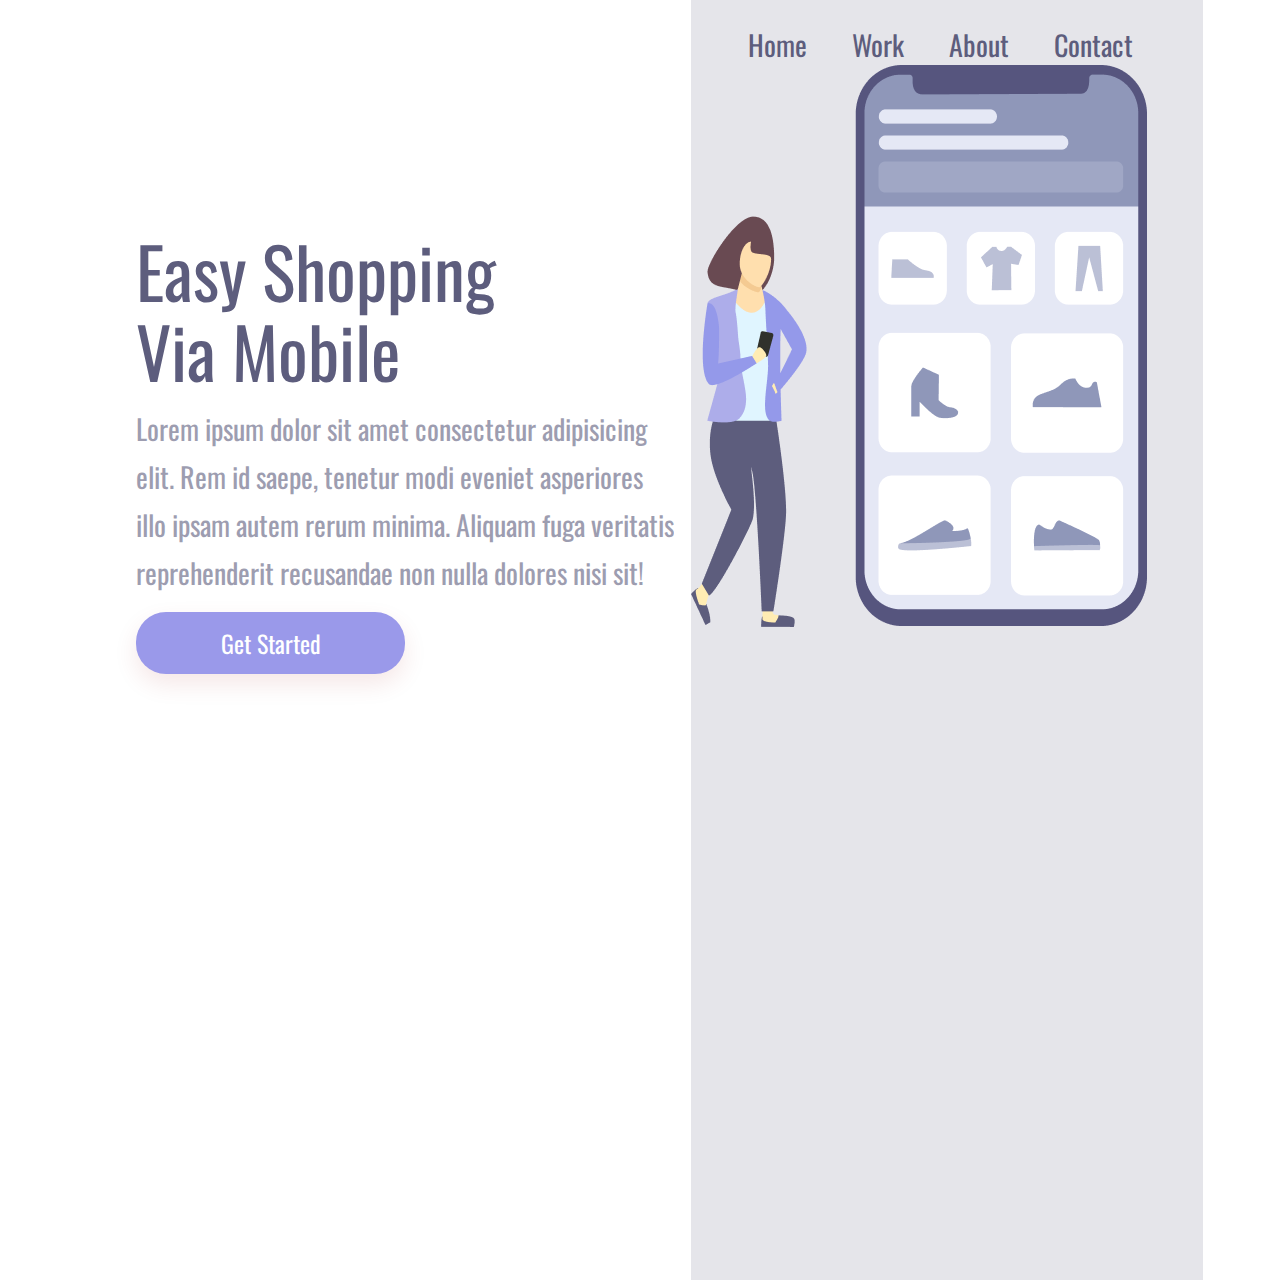
<file: projetos git/index.html>
<!DOCTYPE html>
<html lang="en">
<head>
    <meta charset="UTF-8">
    <meta name="viewport" content="width=device-width, initial-scale=1.0">
    <title>Projeto Figma 2</title>
    <link rel="preconnect" href="https://fonts.googleapis.com">
    <link rel="preconnect" href="https://fonts.gstatic.com" crossorigin>
    <link href="https://fonts.googleapis.com/css2?family=Oswald&display=swap" rel="stylesheet">
    <link rel="stylesheet" href="./figma.css">
</head>


<body>
    <div class="div">
    <section class="section-left">
        <h1>Easy Shopping Via Mobile</h1>
        <p>Lorem ipsum dolor sit amet consectetur adipisicing elit. Rem id saepe, tenetur modi eveniet asperiores illo ipsam autem rerum minima. Aliquam fuga veritatis reprehenderit recusandae non nulla dolores nisi sit!</p>
        <button>Get Started</button>
    </section>

<section class="section-right">
    <header>
        <a>Home</a>
        <a>Work</a>
        <a>About</a>
        <a>Contact</a>

    </header>
    <img src="./Illustration-3-3.png" alt="">
</section>
    </div>

</body>
</html>
</file>
<file: projetos git/figma.css>
*{
    font-family: 'Oswald', sans-serif;
    margin: 0;
    padding: 0;
    box-sizing: border-box;
}


.div{
    height: 90vh;
    width: 90vw;
}

.section-left{
    display: inline-block;
    width: 60%;
    padding-left: 136px;
    margin-top: 20%;

}

.section-right{
    display: inline-block;
    background-color: rgba(93,93,125,0.16);
    height: 100vw;
    width: 40%;
    position: absolute;
    
}

img{
    position:static;
    top: 10%;
    right: 130px;
}

h1{
    font-size: 70px;
    font-weight: 400;
    line-height: 80px;
    letter-spacing: 0px;
    text-align: left;
    color: #5D5D7D;
    width: 368px;

    }

    p{
        font-size: 28px;
        font-weight: 400;
        line-height: 48px;
        letter-spacing: 0px;
        text-align: left;
        color: #5D5D7D;
        opacity: 60%;
        margin: 15px 0;
        width: 540px;

    }

    button{
        width: 269px;
        height: 62px;
        background-color: #9a99ea;
        box-shadow: 0px 10px 24px rgba(148,-153,-234,0.0979959);
        font-size: 24px;
        line-height: 36px;
        text-align: center;
        color: #FFFFFF;
        border: none;
        border-radius: 30px;
        cursor: pointer;
    }

    button:hover{
        opacity: .9;
    }

    button:active{
        opacity: 0.4;
    }

    a{
        font-size: 28px;
        line-height: 41px;
        margin-right: 41px;
        cursor: pointer;
        color: #5D5D7D;
    }

    a:hover{
        opacity: .9;
    }

    a:active{
        opacity: .6;
    }

    header{
        margin: 24px 0 0 57px;
    }

    @media (max-width: 900px) {
        .section-left{
            width: 100%;
            height: 50%;
            padding: 0;
            margin: 0;
        }
        .section-right{
            display: block;
            height: auto;
            width: 100%;
            padding: 40px;
            position: static;
        }

        img{
            position: static;
            max-width: 90%;
        }

        header{
            display: none;
        }

        h1{
            font-size: 36px;
            line-height: 52px;
            width: auto;
            margin: 50px 50px 0;
            text-align: center;
        }

        p{
            margin: 15px 40px;
            width: auto;
            text-align: center;
            font-size: 14px;
            font-weight: 24px;
        }

        button{
            margin: 0 auto;
            display: block;
        }
        

        }
</file>
